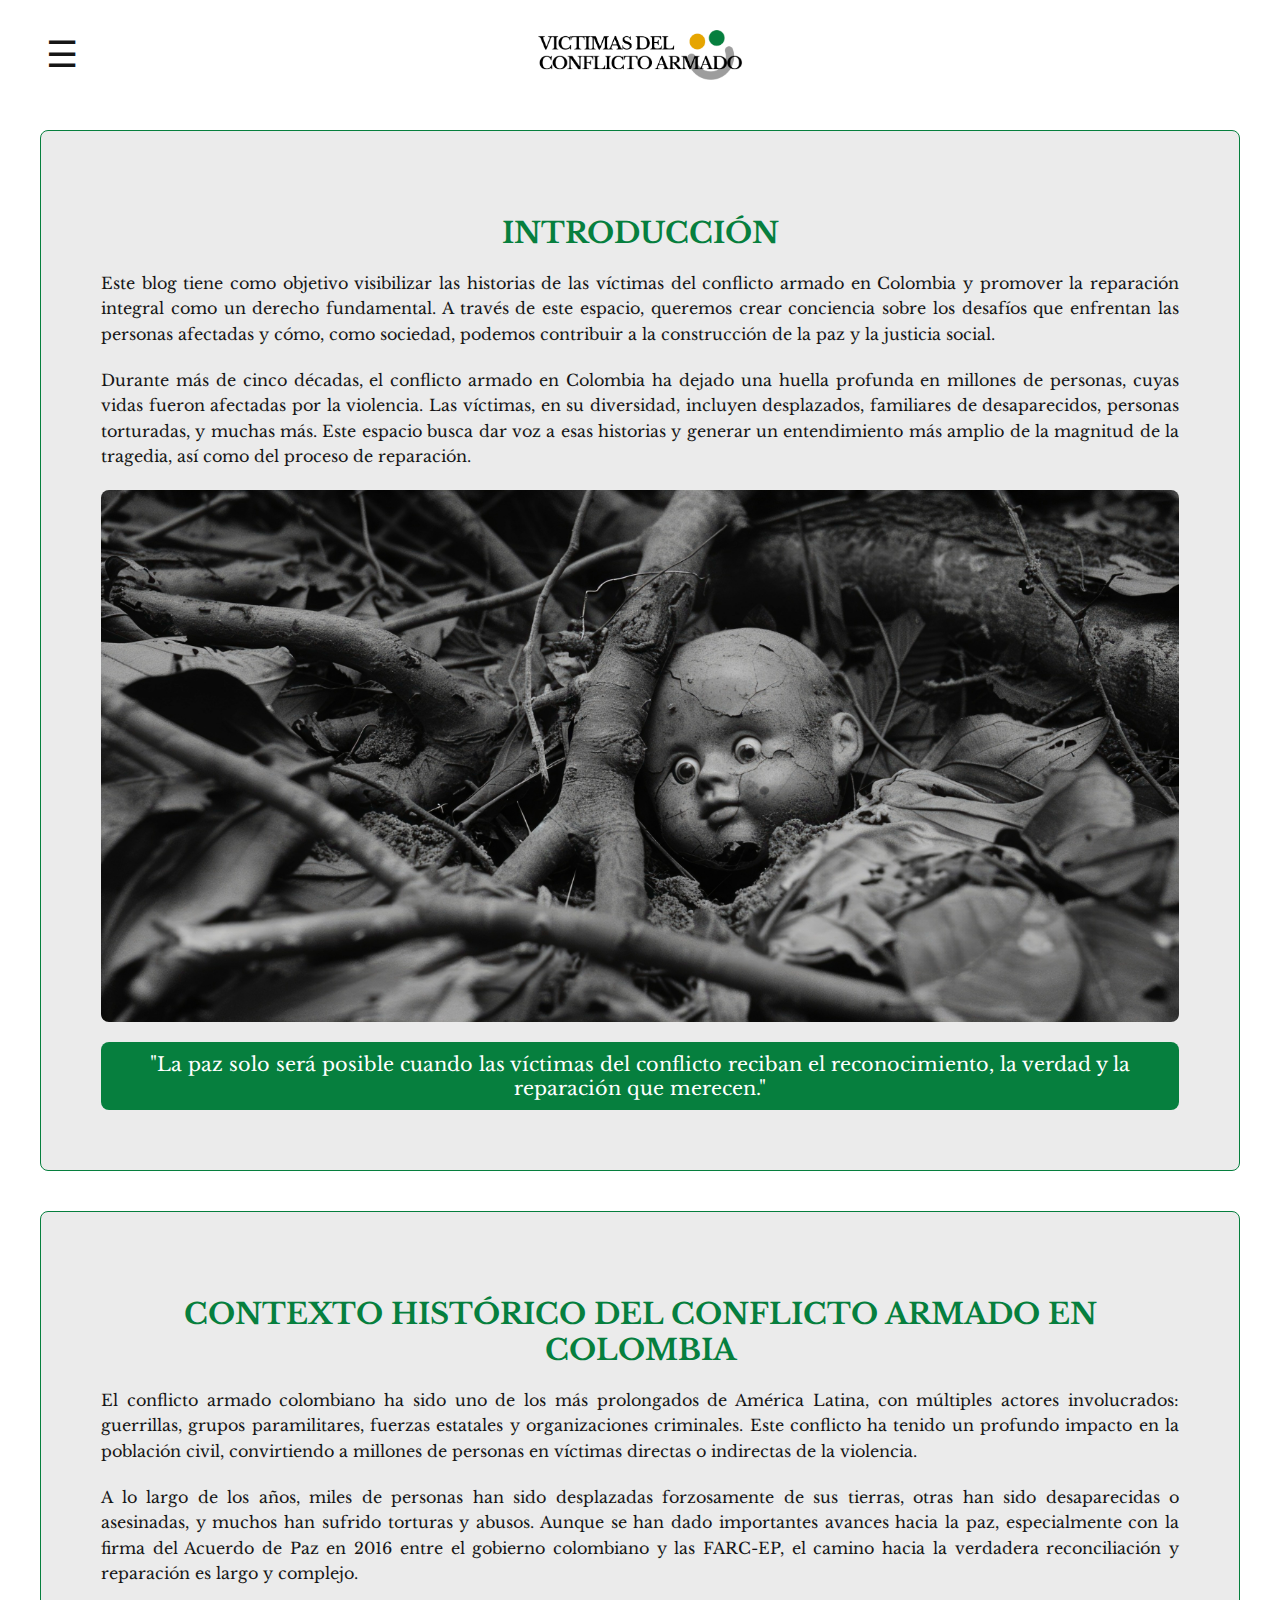
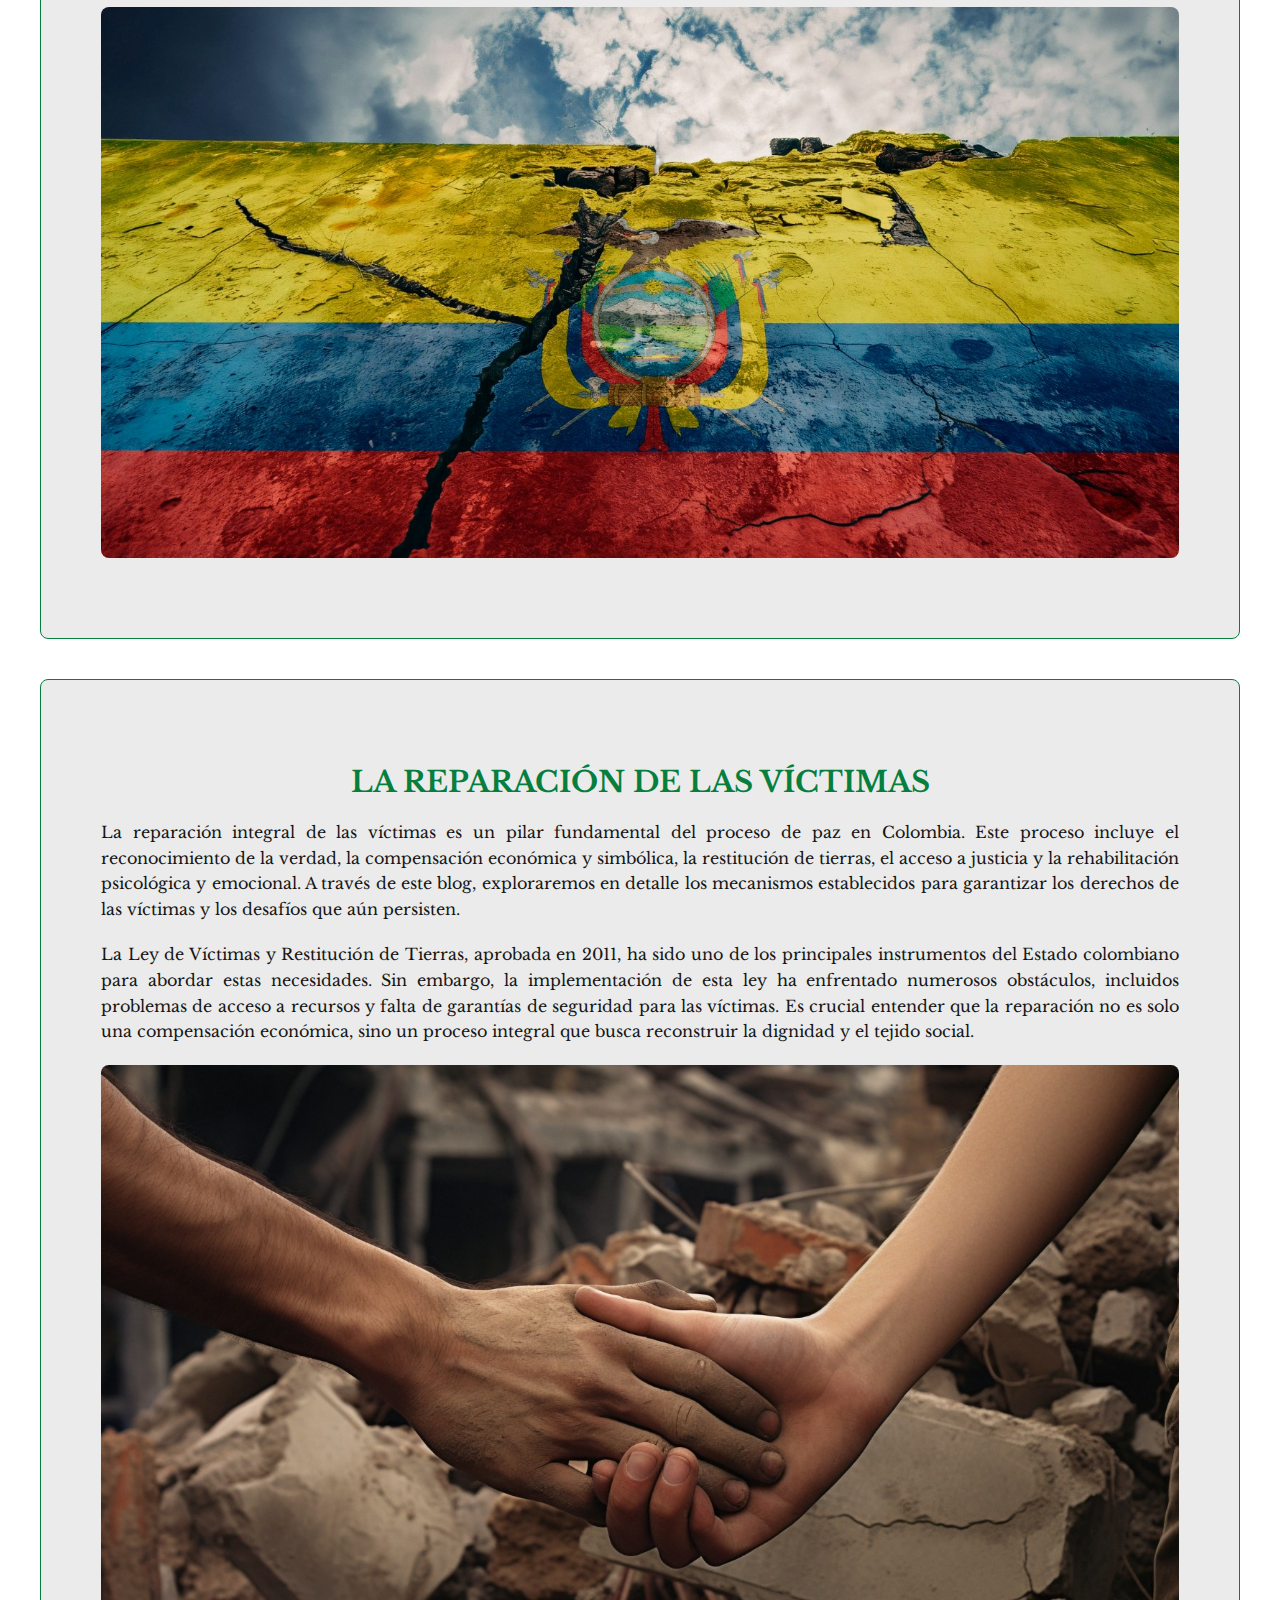
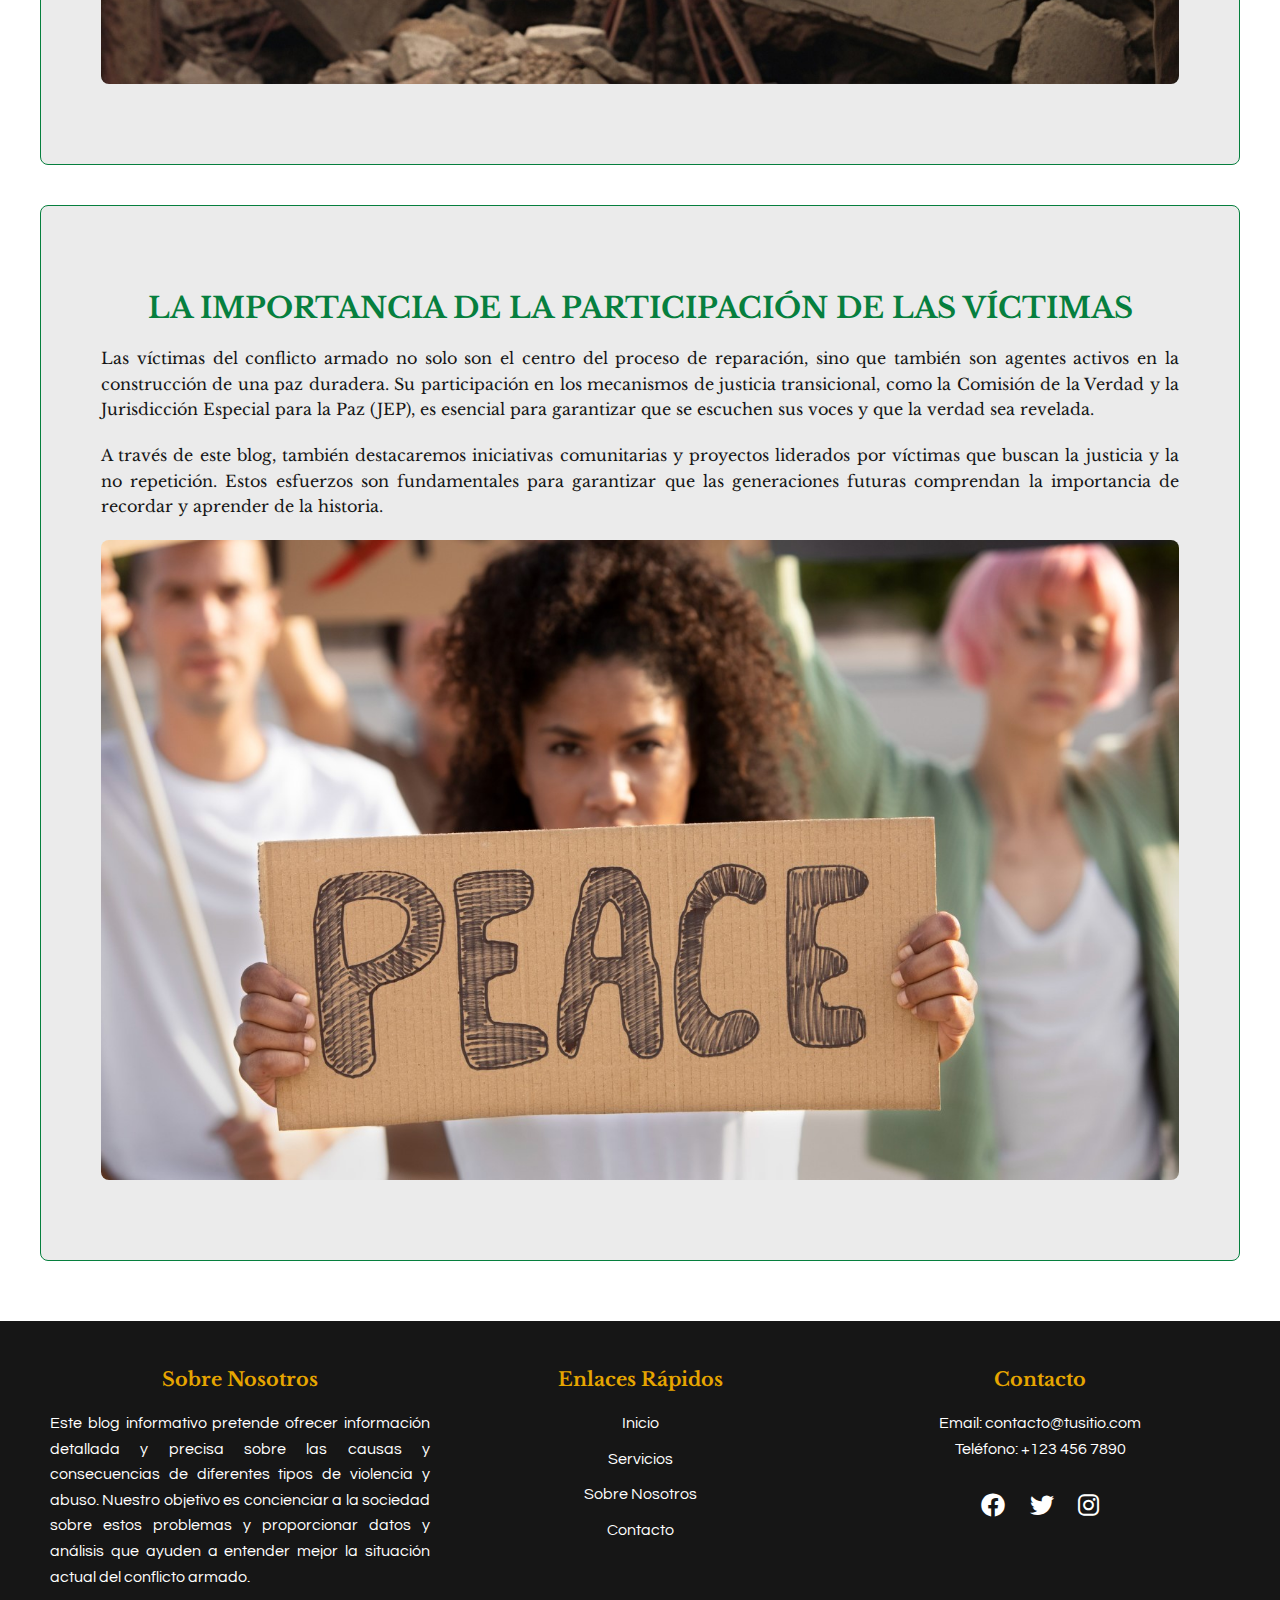
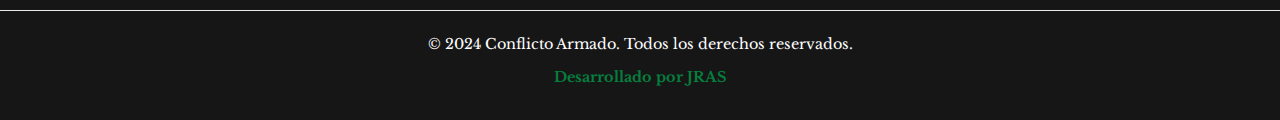
<file: index.html>
<!DOCTYPE html>
<html lang="es">
  <head>
    <meta charset="UTF-8" />
    <meta name="viewport" content="width=device-width, initial-scale=1.0" />
    <meta
      name="description"
      content="Blog sobre víctimas del conflicto armado en Colombia, visibilizando historias y promoviendo la reparación integral."
    />
    <meta
      name="keywords"
      content="conflicto armado, víctimas, Colombia, reparación, justicia social, paz, derechos humanos"
    />
    <link rel="stylesheet" href="assets/css/style.css" />
    <link rel="stylesheet" href="assets/css/header.css" />
    <link rel="stylesheet" href="assets/css/footer.css" />
    <link rel="stylesheet" href="assets/css/fonts.css" />
    <link
      rel="stylesheet"
      href="https://cdnjs.cloudflare.com/ajax/libs/font-awesome/6.0.0-beta3/css/all.min.css"
    />
    <title>Víctimas del conflicto Armado</title>
    <script src="assets/js/jquery.min.js"></script>
  </head>

  <body>
    <!-- Header -->
    <header>
      <div class="menu-hamburguesa">
        <button id="menu-toggle">&#9776;</button>
        <ul id="menu" class="hidden">
          <div class="menu-container">
            <div class="logoHambHeader">
              <img src="./assets/images/logo2.png" alt="" />
            </div>
            <div class="hipervinculosHambHeader subtitle">
              <li><a href="./src/pages/historia.html">Historia</a></li>
              <li><a href="./src/pages/estadisticas.html">Estadisticas</a></li>
              <li><a href="./src/pages/causas.html">Causas</a></li>
              <li><a href="./src/pages/normas.html">Normas</a></li>
              <li><a href="./src/pages/casos.html">Casos y entrevistas</a></li>
            </div>
            <div class="hipervinculosHambRedes title">
              <li><a href="#">FACEBOOK</a></li>
              <li><a href="#">INSTAGRAM</a></li>
              <li><a href="#">TICTOK</a></li>
            </div>
          </div>
        </ul>
      </div>
      <div class="logo">
        <img src="assets/images/logo.png" alt="Logo" />
      </div>
    </header>

  <!-- Contenido principal del blog Conflicto de Víctimas -->
    <main>
      <!-- Sección: Introducción -->
      <section>
        <div>
          <h2 class="libre-baskerville-bold">Introducción</h2>
          <div>
            <p class="libre-baskerville-regular">
              Este blog tiene como objetivo visibilizar las historias de las
              víctimas del conflicto armado en Colombia y promover la reparación
              integral como un derecho fundamental. A través de este espacio,
              queremos crear conciencia sobre los desafíos que enfrentan las
              personas afectadas y cómo, como sociedad, podemos contribuir a la
              construcción de la paz y la justicia social.
            </p>
            <p class="libre-baskerville-regular">
              Durante más de cinco décadas, el conflicto armado en Colombia ha
              dejado una huella profunda en millones de personas, cuyas vidas
              fueron afectadas por la violencia. Las víctimas, en su diversidad,
              incluyen desplazados, familiares de desaparecidos, personas
              torturadas, y muchas más. Este espacio busca dar voz a esas
              historias y generar un entendimiento más amplio de la magnitud de
              la tragedia, así como del proceso de reparación.
            </p>
          </div>
        </div>
        <div>
          <!-- Imagen -->
          <img
            src="assets/images/Imagen1.jpg"
            alt="Imagen que representa a las víctimas del conflicto armado"
          />
        </div>
        <!-- Subdivisión: Cita -->
        <div>
          <span class="libre-baskerville-regular">
            "La paz solo será posible cuando las víctimas del conflicto
            reciban el reconocimiento, la verdad y la reparación que merecen."
          </span>
        </div>
      </section>

      <!-- Sección: Contexto Histórico -->
      <section>
        <div>
          <h2 class="libre-baskerville-bold">Contexto Histórico del Conflicto Armado en Colombia</h2>
          <div>
            <p class="libre-baskerville-regular">
              El conflicto armado colombiano ha sido uno de los más prolongados
              de América Latina, con múltiples actores involucrados: guerrillas,
              grupos paramilitares, fuerzas estatales y organizaciones
              criminales. Este conflicto ha tenido un profundo impacto en la
              población civil, convirtiendo a millones de personas en víctimas
              directas o indirectas de la violencia.
            </p>
            <p class="libre-baskerville-regular">
              A lo largo de los años, miles de personas han sido desplazadas
              forzosamente de sus tierras, otras han sido desaparecidas o
              asesinadas, y muchos han sufrido torturas y abusos. Aunque se han
              dado importantes avances hacia la paz, especialmente con la firma
              del Acuerdo de Paz en 2016 entre el gobierno colombiano y las
              FARC-EP, el camino hacia la verdadera reconciliación y reparación
              es largo y complejo.
            </p>
          </div>
        </div>
        <div>
          <img
            src="assets/images/imagen2.jpg"
            alt="Contexto histórico del conflicto armado en Colombia"
          />
        </div>
      </section>

      <!-- Sección: La Reparación de las Víctimas -->
      <section>
        <div>
          <h2 class="libre-baskerville-bold">La Reparación de las Víctimas</h2>
          <div>
            <p class="libre-baskerville-regular">
              La reparación integral de las víctimas es un pilar fundamental del
              proceso de paz en Colombia. Este proceso incluye el reconocimiento
              de la verdad, la compensación económica y simbólica, la
              restitución de tierras, el acceso a justicia y la rehabilitación
              psicológica y emocional. A través de este blog, exploraremos en
              detalle los mecanismos establecidos para garantizar los derechos
              de las víctimas y los desafíos que aún persisten.
            </p>
            <p class="libre-baskerville-regular">
              La Ley de Víctimas y Restitución de Tierras, aprobada en 2011, ha
              sido uno de los principales instrumentos del Estado colombiano
              para abordar estas necesidades. Sin embargo, la implementación de
              esta ley ha enfrentado numerosos obstáculos, incluidos problemas
              de acceso a recursos y falta de garantías de seguridad para las
              víctimas. Es crucial entender que la reparación no es solo una
              compensación económica, sino un proceso integral que busca
              reconstruir la dignidad y el tejido social.
            </p>
          </div>
        </div>
        <div>
          <img
            src="assets/images/imagen3.jpg"
            alt="Imagen sobre la reparación integral de las víctimas"
          />
        </div>
      </section>

      <!-- Sección: Participación de las Víctimas -->
      <section>
        <div>
          <h2 class="libre-baskerville-bold">La Importancia de la Participación de las Víctimas</h2>
          <div>
            <p class="libre-baskerville-regular">
              Las víctimas del conflicto armado no solo son el centro del
              proceso de reparación, sino que también son agentes activos en la
              construcción de una paz duradera. Su participación en los
              mecanismos de justicia transicional, como la Comisión de la Verdad
              y la Jurisdicción Especial para la Paz (JEP), es esencial para
              garantizar que se escuchen sus voces y que la verdad sea revelada.
            </p>
            <p class="libre-baskerville-regular">
              A través de este blog, también destacaremos iniciativas
              comunitarias y proyectos liderados por víctimas que buscan la
              justicia y la no repetición. Estos esfuerzos son fundamentales
              para garantizar que las generaciones futuras comprendan la
              importancia de recordar y aprender de la historia.
            </p>
          </div>
        </div>
        <div>
          <img
            src="assets/images/imagen4.jpg"
            alt="Participación activa de las víctimas en el proceso de paz"
          />
        </div>
      </section>
    </main>
    <!--footer -->
    <footer>
      <div class="footer-container">
        <div class="footer-section about">
          <h2 class="libre-baskerville-bold">Sobre Nosotros</h2>
          <div class="about-content questrial-regular">
            <p>
              Este blog informativo pretende ofrecer información detallada y
              precisa sobre las causas y consecuencias de diferentes tipos de
              violencia y abuso. Nuestro objetivo es concienciar a la sociedad
              sobre estos problemas y proporcionar datos y análisis que ayuden a
              entender mejor la situación actual del conflicto armado.
            </p>
          </div>
        </div>
        <div class="footer-section links">
          <h2 class="libre-baskerville-bold">Enlaces Rápidos</h2>
          <div class="links-content questrial-regular">
            <ul>
              <li><a href="#">Inicio</a></li>
              <li><a href="#">Servicios</a></li>
              <li><a href="#">Sobre Nosotros</a></li>
              <li><a href="#">Contacto</a></li>
            </ul>
          </div>
        </div>
        <div class="footer-section contact">
          <div class="contact-header">
            <h2 class="libre-baskerville-bold">Contacto</h2>
          </div>
          <div class="contact-content questrial-regular">
            <p>Email: contacto@tusitio.com</p>
            <p>Teléfono: +123 456 7890</p>
          </div>
          <div class="social-media">
            <a href="#"><i class="fab fa-facebook"></i></a>
            <a href="#"><i class="fab fa-twitter"></i></a>
            <a href="#"><i class="fab fa-instagram"></i></a>
          </div>
        </div>
      </div>
      <div class="footer-bottom">
        <p class="libre-baskerville-regular">
          &copy; 2024 Conflicto Armado. Todos los derechos reservados.
        </p>
        <p class="dev libre-baskerville-bold">Desarrollado por JRAS</p>
      </div>
    </footer>

    <!-- Scripts para el menú -->
    <script src="assets/js/menu.js"></script>
  </body>
</html>
</file>
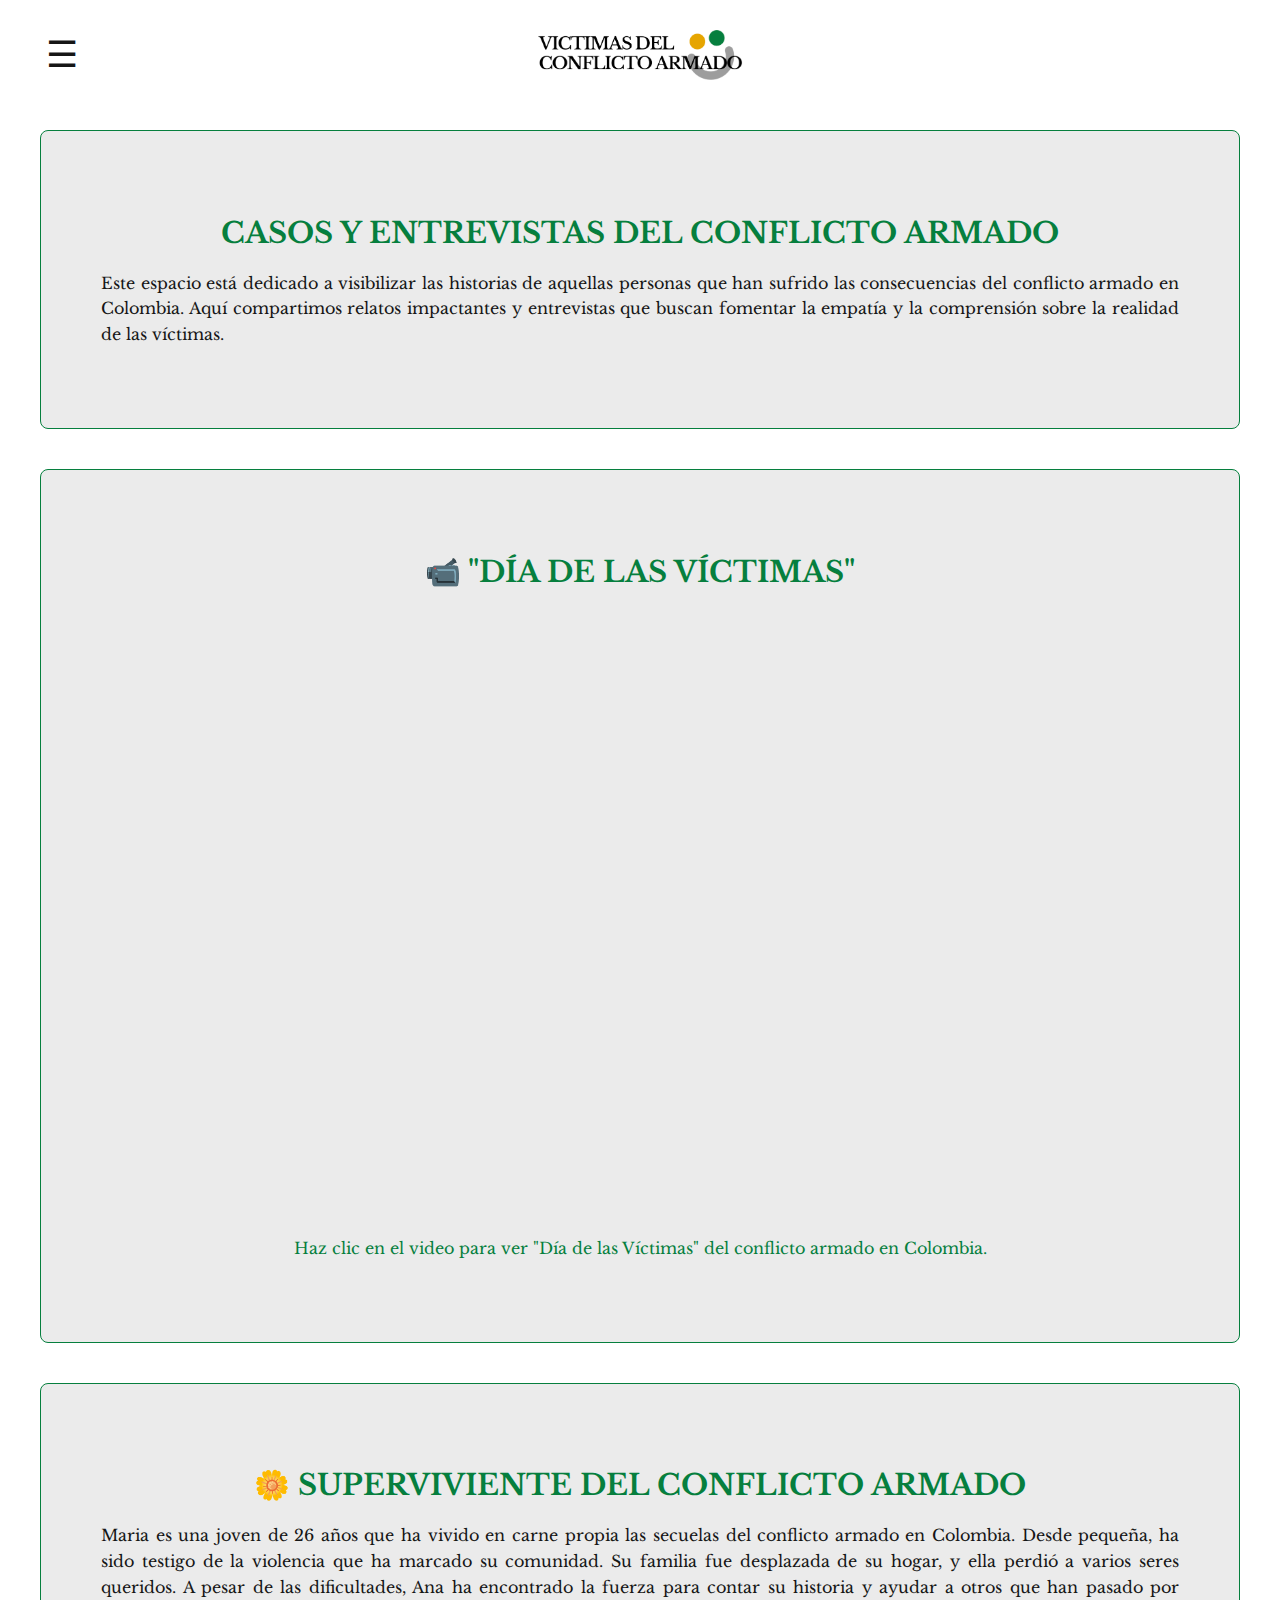
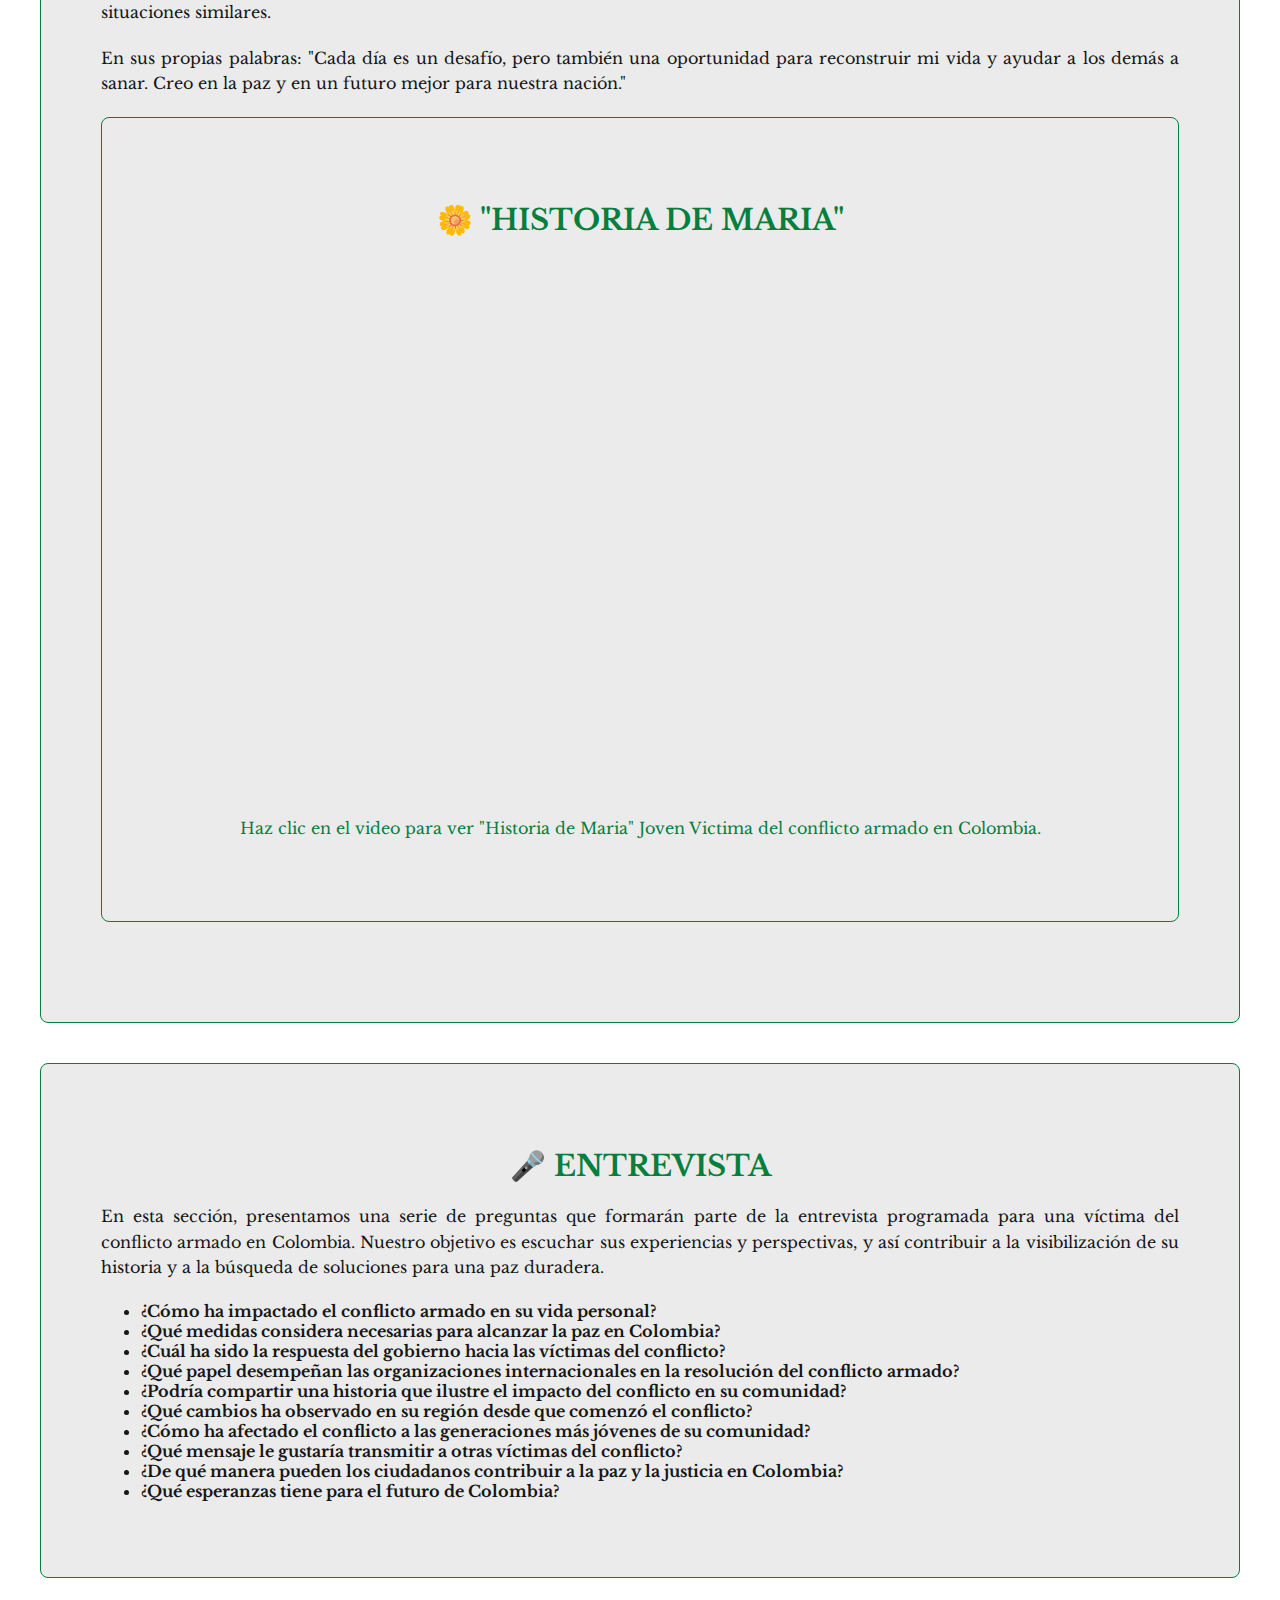
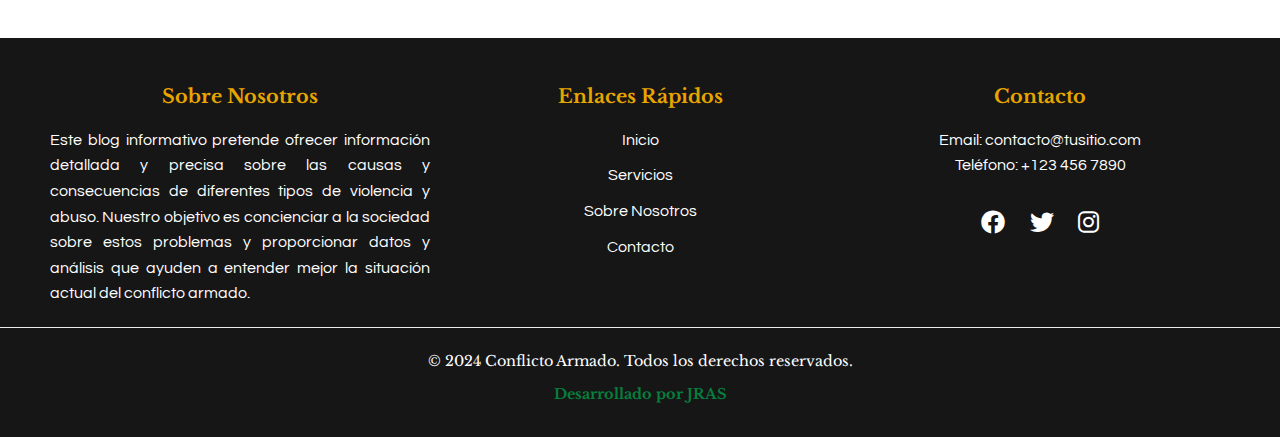
<file: src/pages/casos.html>
<!DOCTYPE html>
<html lang="es">
<head>
    <meta charset="UTF-8" />
    <meta name="viewport" content="width=device-width, initial-scale=1.0" />
    <meta
        name="description"
        content="Blog sobre víctimas del conflicto armado en Colombia, visibilizando historias y promoviendo la reparación integral."
    />
    <meta
        name="keywords"
        content="conflicto armado, víctimas, Colombia, reparación, justicia social, paz, derechos humanos"
    />

    <link rel="stylesheet" href="../../assets/css/style.css" />
    <link rel="stylesheet" href="../../assets/css/header.css" />
    <link rel="stylesheet" href="../../assets/css/footer.css" />
    <link rel="stylesheet" href="../../assets/css/fonts.css" />
    <link
        rel="stylesheet"
        href="https://cdnjs.cloudflare.com/ajax/libs/font-awesome/6.0.0-beta3/css/all.min.css"
    />
    <title>Blog Casos y entrevistas sobre el conflicto Armado</title>
    <script src="../../assets/js/jquery.min.js"></script>
</head>

<body>
    <!-- Header -->
    <header>
        <div class="menu-hamburguesa">
            <button id="menu-toggle">&#9776;</button>
            <ul id="menu" class="hidden">
                <div class="menu-container">
                    <div class="logoHambHeader">
                        <img src="../../assets/images/logo2.png" alt="" />
                    </div>
                    <div class="hipervinculosHambHeader subtitle">
                        <li><a href="../../index.html">Inicio</a></li>
                        <li><a href="../../src/pages/historia.html">Historia</a></li>
                        <li><a href="../../src/pages/estadisticas.html">Estadisticas</a></li>
                        <li><a href="../../src/pages/causas.html">Causas</a></li>
                        <li><a href="../../src/pages/normas.html">Normas</a></li>
                    </div>
                    <div class="hipervinculosHambRedes title">
                        <li><a href="#">FACEBOOK</a></li>
                        <li><a href="#">INSTAGRAM</a></li>
                        <li><a href="#">TICTOK</a></li>
                    </div>
                </div>
            </ul>
        </div>
        <div class="logo">
            <img src="../../assets/images/logo.png" alt="Logo" />
        </div>
    </header>

    <!-- Main -->
    <main>
        <section>
            <h2 class="libre-baskerville-bold">Casos y entrevistas del conflicto armado</h2>
            <p class="libre-baskerville-regular">
                Este espacio está dedicado a visibilizar las historias de aquellas personas que han
                sufrido las consecuencias del conflicto armado en Colombia. Aquí compartimos relatos
                impactantes y entrevistas que buscan fomentar la empatía y la comprensión sobre la
                realidad de las víctimas.
            </p>
        </section>

        <!-- Contenedor del video de YouTube -->
        <section class="video-container">
            <h2 class="libre-baskerville-bold">📹 "Día de las Víctimas"</h2>
            <iframe 
                width="100%" 
                height="500" 
                src="https://www.youtube.com/embed/ocqa85yWjr8" 
                title="Testimonio de Ana sobre el conflicto armado" 
                frameborder="0" 
                allow="accelerometer; autoplay; clipboard-write; encrypted-media; gyroscope; picture-in-picture" 
                allowfullscreen>
            </iframe>
            <p class="libre-baskerville-regular textvideo">Haz clic en el video para ver "Día de las Víctimas" del conflicto armado en Colombia.</p>
        </section>

        <!-- Entrevistas -->

        <!-- Caso específico -->
        <section class="case-study">
          <h2 class="libre-baskerville-bold">🌼 Superviviente del conflicto armado</h2>
          <p class="libre-baskerville-regular">
              Maria es una joven de 26 años que ha vivido en carne propia las secuelas del conflicto armado
              en Colombia. Desde pequeña, ha sido testigo de la violencia que ha marcado su comunidad.
              Su familia fue desplazada de su hogar, y ella perdió a varios seres queridos. A pesar de las
              dificultades, Ana ha encontrado la fuerza para contar su historia y ayudar a otros que
              han pasado por situaciones similares.
          </p>
          <p class="libre-baskerville-regular">
              En sus propias palabras: "Cada día es un desafío, pero también una oportunidad para
              reconstruir mi vida y ayudar a los demás a sanar. Creo en la paz y en un futuro
              mejor para nuestra nación."
          </p>
          <section class="video-container">
            <h2 class="libre-baskerville-bold">🌼 "Historia de Maria"</h2>
            <iframe 
                width="100%" 
                height="500" 
                src="https://www.youtube.com/embed/Oo9ebD3hmfM" 
                title="Historia de Maria" 
                frameborder="0" 
                allow="accelerometer; autoplay; clipboard-write; encrypted-media; gyroscope; picture-in-picture" 
                allowfullscreen>
            </iframe>
            <p class="libre-baskerville-regular textvideo">Haz clic en el video para ver "Historia de Maria" Joven Victima del conflicto armado en Colombia.</p>
        </section>
      </section>

      <section>
        <h2 class="libre-baskerville-bold">🎤 Entrevista</h2>
        <p class="libre-baskerville-regular">En esta sección, presentamos una serie de preguntas que formarán parte de la entrevista programada para una víctima del conflicto armado en Colombia. Nuestro objetivo es escuchar sus experiencias y perspectivas, y así contribuir a la visibilización de su historia y a la búsqueda de soluciones para una paz duradera.</p>
        <ul class="libre-baskerville-bold">
            <li>¿Cómo ha impactado el conflicto armado en su vida personal?</li>
            <li>¿Qué medidas considera necesarias para alcanzar la paz en Colombia?</li>
            <li>¿Cuál ha sido la respuesta del gobierno hacia las víctimas del conflicto?</li>
            <li>¿Qué papel desempeñan las organizaciones internacionales en la resolución del conflicto armado?</li>
            <li>¿Podría compartir una historia que ilustre el impacto del conflicto en su comunidad?</li>
            <li>¿Qué cambios ha observado en su región desde que comenzó el conflicto?</li>
            <li>¿Cómo ha afectado el conflicto a las generaciones más jóvenes de su comunidad?</li>
            <li>¿Qué mensaje le gustaría transmitir a otras víctimas del conflicto?</li>
            <li>¿De qué manera pueden los ciudadanos contribuir a la paz y la justicia en Colombia?</li>
            <li>¿Qué esperanzas tiene para el futuro de Colombia?</li>
        </ul>
    </section>
    
    </main>

    <!-- Footer -->
    <footer>
        <div class="footer-container">
            <div class="footer-section about">
                <h2 class="libre-baskerville-bold">Sobre Nosotros</h2>
                <div class="about-content questrial-regular">
                    <p>
                        Este blog informativo pretende ofrecer información detallada y
                        precisa sobre las causas y consecuencias de diferentes tipos de
                        violencia y abuso. Nuestro objetivo es concienciar a la sociedad
                        sobre estos problemas y proporcionar datos y análisis que ayuden a
                        entender mejor la situación actual del conflicto armado.
                    </p>
                </div>
            </div>
            <div class="footer-section links">
                <h2 class="libre-baskerville-bold">Enlaces Rápidos</h2>
                <div class="links-content questrial-regular">
                    <ul>
                        <li><a href="#">Inicio</a></li>
                        <li><a href="#">Servicios</a></li>
                        <li><a href="#">Sobre Nosotros</a></li>
                        <li><a href="#">Contacto</a></li>
                    </ul>
                </div>
            </div>
            <div class="footer-section contact">
                <div class="contact-header">
                    <h2 class="libre-baskerville-bold">Contacto</h2>
                </div>
                <div class="contact-content questrial-regular">
                    <p>Email: contacto@tusitio.com</p>
                    <p>Teléfono: +123 456 7890</p>
                </div>
                <div class="social-media">
                    <a href="#"><i class="fab fa-facebook"></i></a>
                    <a href="#"><i class="fab fa-twitter"></i></a>
                    <a href="#"><i class="fab fa-instagram"></i></a>
                </div>
            </div>
        </div>
        <div class="footer-bottom">
            <p class="libre-baskerville-regular">
                &copy; 2024 Conflicto Armado. Todos los derechos reservados.
            </p>
            <p class="dev libre-baskerville-bold">Desarrollado por JRAS</p>
        </div>
    </footer>

    <!-- Scripts para el menú -->
    <script src="../../assets/js/menu.js"></script>
</body>
</html>
</file>
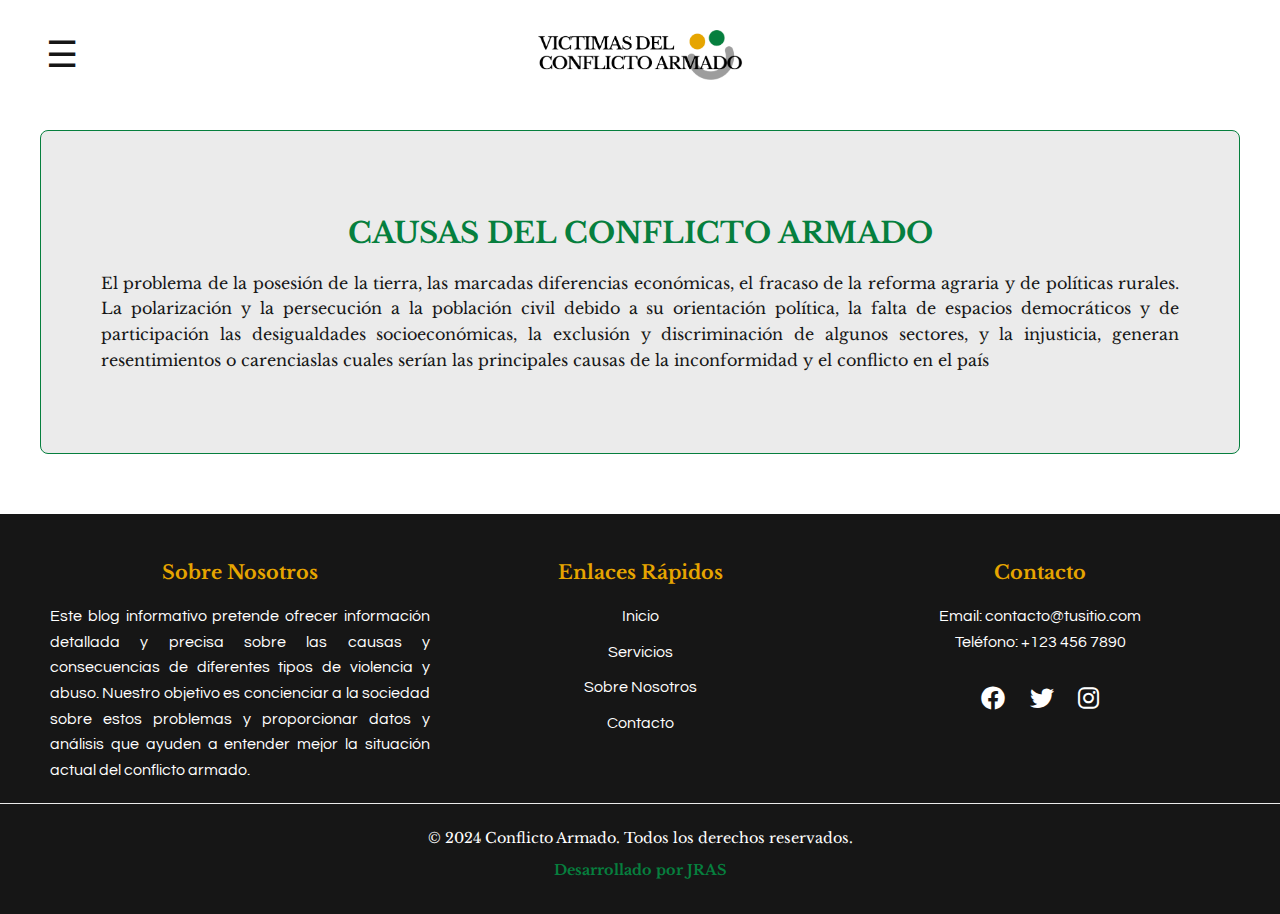
<file: src/pages/causas.html>
<!DOCTYPE html>
<html lang="es">

<head>
  <meta charset="UTF-8" />
  <meta name="viewport" content="width=device-width, initial-scale=1.0" />
  <meta name="description"
    content="Blog sobre víctimas del conflicto armado en Colombia, visibilizando historias y promoviendo la reparación integral." />
  <meta name="keywords"
    content="conflicto armado, víctimas, Colombia, reparación, justicia social, paz, derechos humanos" />

  <link rel="stylesheet" href="../../assets/css/style.css" />
  <link rel="stylesheet" href="../../assets/css/header.css" />
  <link rel="stylesheet" href="../../assets/css/footer.css" />
  <link rel="stylesheet" href="../../assets/css/fonts.css" />
  <link rel="stylesheet" href="https://cdnjs.cloudflare.com/ajax/libs/font-awesome/6.0.0-beta3/css/all.min.css" />
  <title>Blog Causas del conflicto Armado</title>
  <script src="../../assets/js/jquery.min.js"></script>
</head>

<body>
  <!-- Header -->
  <header>
    <div class="menu-hamburguesa">
      <button id="menu-toggle">&#9776;</button>
      <ul id="menu" class="hidden">
        <div class="menu-container">
          <div class="logoHambHeader">
            <img src="../../assets/images/logo2.png" alt="" />
          </div>
          <div class="hipervinculosHambHeader subtitle">
            <li><a href="../../index.html">Inicio</a></li>
            <li><a href="../../src/pages/historia.html">Historia</a></li>
            <li><a href="../../src/pages/estadisticas.html">Estadisticas</a></li>
            <li><a href="../../src/pages/casos.html">Casos y Entrevistas</a></li>
            <li><a href="../../src/pages/normas.html">Normas</a></li>
          </div>
          <div class="hipervinculosHambRedes title">
            <li><a href="#">FACEBOOK</a></li>
            <li><a href="#">INSTAGRAM</a></li>
            <li><a href="#">TICTOK</a></li>
          </div>
        </div>
      </ul>
    </div>
    <div class="logo">
      <img src="../../assets/images/logo.png" alt="Logo" />
    </div>
  </header>

  <!-- main -->
  <main>
    <section>
      <h2 class="libre-baskerville-bold">Causas del conflicto Armado</h2>
      <p class="libre-baskerville-regular">
        El problema de la posesión de la tierra, las marcadas diferencias económicas, el fracaso de la reforma agraria y
        de políticas rurales. La polarización y la persecución a la población civil debido a su orientación política, la
        falta de espacios democráticos y de participación
        las desigualdades socioeconómicas, la exclusión y discriminación de algunos sectores, y la injusticia, generan
        resentimientos o carenciaslas cuales serían las principales causas de la inconformidad y el conflicto en el país
      </p>
    </section>
  </main>

  <!--footer -->
  <footer>
    <div class="footer-container">
      <div class="footer-section about">
        <h2 class="libre-baskerville-bold">Sobre Nosotros</h2>
        <div class="about-content questrial-regular">
          <p>
            Este blog informativo pretende ofrecer información detallada y
            precisa sobre las causas y consecuencias de diferentes tipos de
            violencia y abuso. Nuestro objetivo es concienciar a la sociedad
            sobre estos problemas y proporcionar datos y análisis que ayuden a
            entender mejor la situación actual del conflicto armado.
          </p>
        </div>
      </div>
      <div class="footer-section links">
        <h2 class="libre-baskerville-bold">Enlaces Rápidos</h2>
        <div class="links-content questrial-regular">
          <ul>
            <li><a href="#">Inicio</a></li>
            <li><a href="#">Servicios</a></li>
            <li><a href="#">Sobre Nosotros</a></li>
            <li><a href="#">Contacto</a></li>
          </ul>
        </div>
      </div>
      <div class="footer-section contact">
        <div class="contact-header">
          <h2 class="libre-baskerville-bold">Contacto</h2>
        </div>
        <div class="contact-content questrial-regular">
          <p>Email: contacto@tusitio.com</p>
          <p>Teléfono: +123 456 7890</p>
        </div>
        <div class="social-media">
          <a href="#"><i class="fab fa-facebook"></i></a>
          <a href="#"><i class="fab fa-twitter"></i></a>
          <a href="#"><i class="fab fa-instagram"></i></a>
        </div>
      </div>
    </div>
    <div class="footer-bottom">
      <p class="libre-baskerville-regular">
        &copy; 2024 Conflicto Armado. Todos los derechos reservados.
      </p>
      <p class="dev libre-baskerville-bold">Desarrollado por JRAS</p>
    </div>
  </footer>

  <!-- Scripts para el menú -->
  <script src="../../assets/js/menu.js"></script>
</body>

</html>
</file>
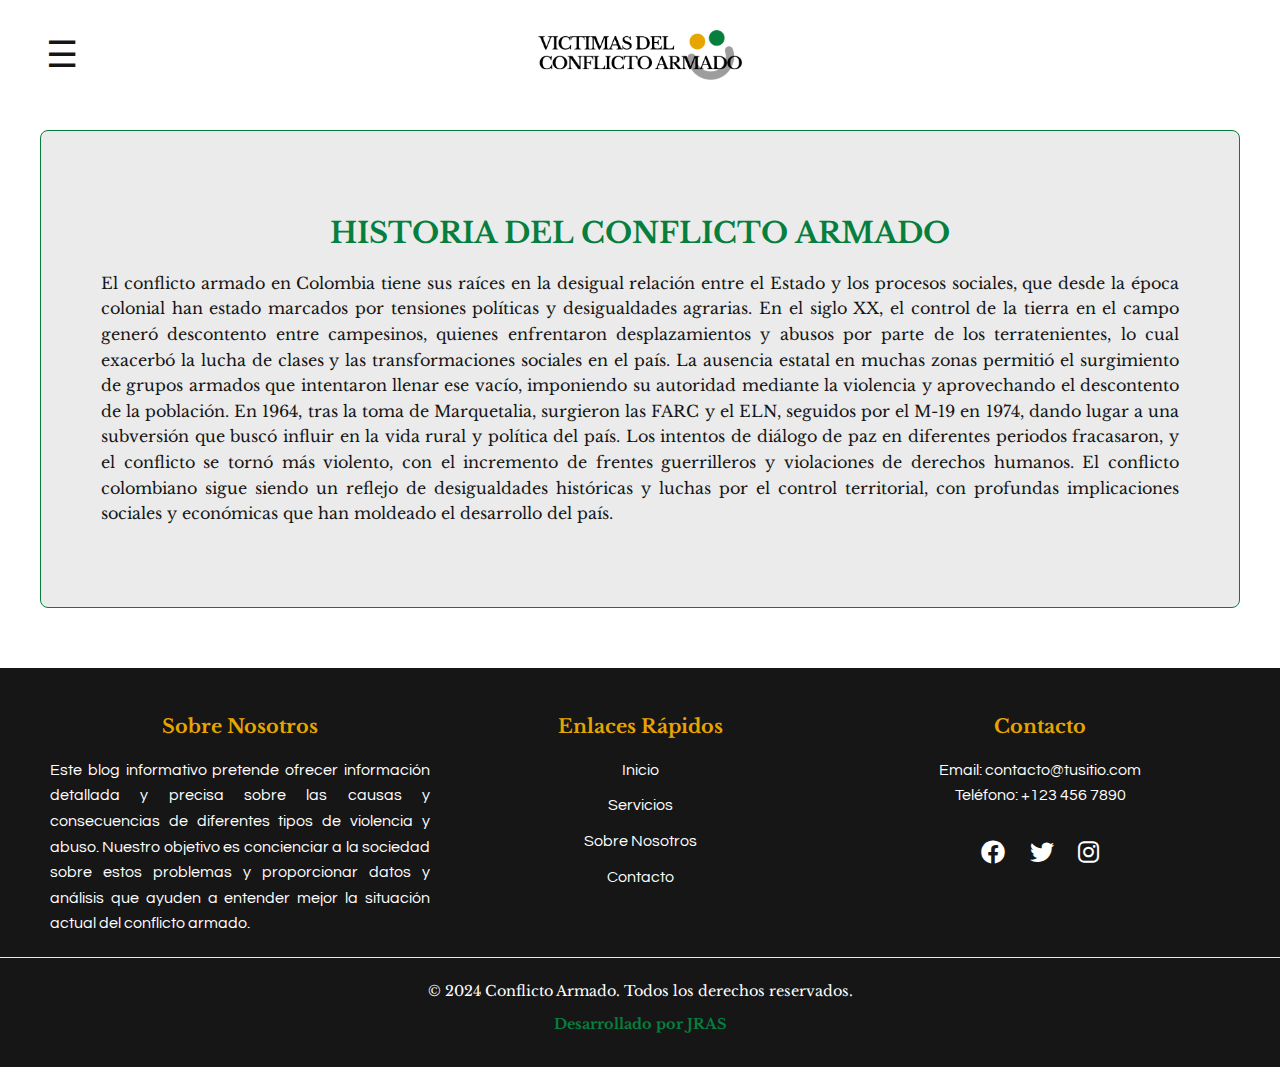
<file: src/pages/historia.html>
<!DOCTYPE html>
<html lang="es">
  <head>
    <meta charset="UTF-8" />
    <meta name="viewport" content="width=device-width, initial-scale=1.0" />
    <meta
      name="description"
      content="Blog sobre víctimas del conflicto armado en Colombia, visibilizando historias y promoviendo la reparación integral."
    />
    <meta
      name="keywords"
      content="conflicto armado, víctimas, Colombia, reparación, justicia social, paz, derechos humanos"
    />

    <link rel="stylesheet" href="../../assets/css/style.css" />
    <link rel="stylesheet" href="../../assets/css/header.css" />
    <link rel="stylesheet" href="../../assets/css/footer.css" />
    <link rel="stylesheet" href="../../assets/css/fonts.css" />
    <link
      rel="stylesheet"
      href="https://cdnjs.cloudflare.com/ajax/libs/font-awesome/6.0.0-beta3/css/all.min.css"
    />
    <title>Blog Historia del conflicto Armado</title>
    <script src="../../assets/js/jquery.min.js"></script>
  </head>

  <body>
    <!-- Header -->
    <header>
      <div class="menu-hamburguesa">
        <button id="menu-toggle">&#9776;</button>
        <ul id="menu" class="hidden">
          <div class="menu-container">
            <div class="logoHambHeader">
              <img src="../../assets/images/logo2.png" alt="" />
            </div>
            <div class="hipervinculosHambHeader subtitle">
              <li><a href="../../index.html">Inicio</a></li>
              <li>
                <a href="../../src/pages/estadisticas.html">Estadisticas</a>
              </li>
              <li>
                <a href="../../src/pages/casos.html">Casos y entrevistas</a>
              </li>
              <li><a href="../../src/pages/causas.html">Causas</a></li>
              <li><a href="../../src/pages/normas.html">Normas</a></li>
            </div>
            <div class="hipervinculosHambRedes title">
              <li><a href="#">FACEBOOK</a></li>
              <li><a href="#">INSTAGRAM</a></li>
              <li><a href="#">TICTOK</a></li>
            </div>
          </div>
        </ul>
      </div>
      <div class="logo">
        <img src="../../assets/images/logo.png" alt="Logo" />
      </div>
    </header>

    <!-- main -->
    <main>
      <section>
        <h2 class="libre-baskerville-bold">Historia del conflicto Armado</h2>
        <p class="libre-baskerville-regular">
          El conflicto armado en Colombia tiene sus raíces en la desigual
          relación entre el Estado y los procesos sociales, que desde la época
          colonial han estado marcados por tensiones políticas y desigualdades
          agrarias. En el siglo XX, el control de la tierra en el campo generó
          descontento entre campesinos, quienes enfrentaron desplazamientos y
          abusos por parte de los terratenientes, lo cual exacerbó la lucha de
          clases y las transformaciones sociales en el país. La ausencia estatal
          en muchas zonas permitió el surgimiento de grupos armados que
          intentaron llenar ese vacío, imponiendo su autoridad mediante la
          violencia y aprovechando el descontento de la población. En 1964, tras
          la toma de Marquetalia, surgieron las FARC y el ELN, seguidos por el
          M-19 en 1974, dando lugar a una subversión que buscó influir en la
          vida rural y política del país. Los intentos de diálogo de paz en
          diferentes periodos fracasaron, y el conflicto se tornó más violento,
          con el incremento de frentes guerrilleros y violaciones de derechos
          humanos. El conflicto colombiano sigue siendo un reflejo de
          desigualdades históricas y luchas por el control territorial, con
          profundas implicaciones sociales y económicas que han moldeado el
          desarrollo del país.
        </p>
      </section>
    </main>

    <!--footer -->
    <footer>
      <div class="footer-container">
        <div class="footer-section about">
          <h2 class="libre-baskerville-bold">Sobre Nosotros</h2>
          <div class="about-content questrial-regular">
            <p>
              Este blog informativo pretende ofrecer información detallada y
              precisa sobre las causas y consecuencias de diferentes tipos de
              violencia y abuso. Nuestro objetivo es concienciar a la sociedad
              sobre estos problemas y proporcionar datos y análisis que ayuden a
              entender mejor la situación actual del conflicto armado.
            </p>
          </div>
        </div>
        <div class="footer-section links">
          <h2 class="libre-baskerville-bold">Enlaces Rápidos</h2>
          <div class="links-content questrial-regular">
            <ul>
              <li><a href="#">Inicio</a></li>
              <li><a href="#">Servicios</a></li>
              <li><a href="#">Sobre Nosotros</a></li>
              <li><a href="#">Contacto</a></li>
            </ul>
          </div>
        </div>
        <div class="footer-section contact">
          <div class="contact-header">
            <h2 class="libre-baskerville-bold">Contacto</h2>
          </div>
          <div class="contact-content questrial-regular">
            <p>Email: contacto@tusitio.com</p>
            <p>Teléfono: +123 456 7890</p>
          </div>
          <div class="social-media">
            <a href="#"><i class="fab fa-facebook"></i></a>
            <a href="#"><i class="fab fa-twitter"></i></a>
            <a href="#"><i class="fab fa-instagram"></i></a>
          </div>
        </div>
      </div>
      <div class="footer-bottom">
        <p class="libre-baskerville-regular">
          &copy; 2024 Conflicto Armado. Todos los derechos reservados.
        </p>
        <p class="dev libre-baskerville-bold">Desarrollado por JRAS</p>
      </div>
    </footer>

    <!-- Scripts para el menú -->
    <script src="../../assets/js/menu.js"></script>
  </body>
</html>
</file>
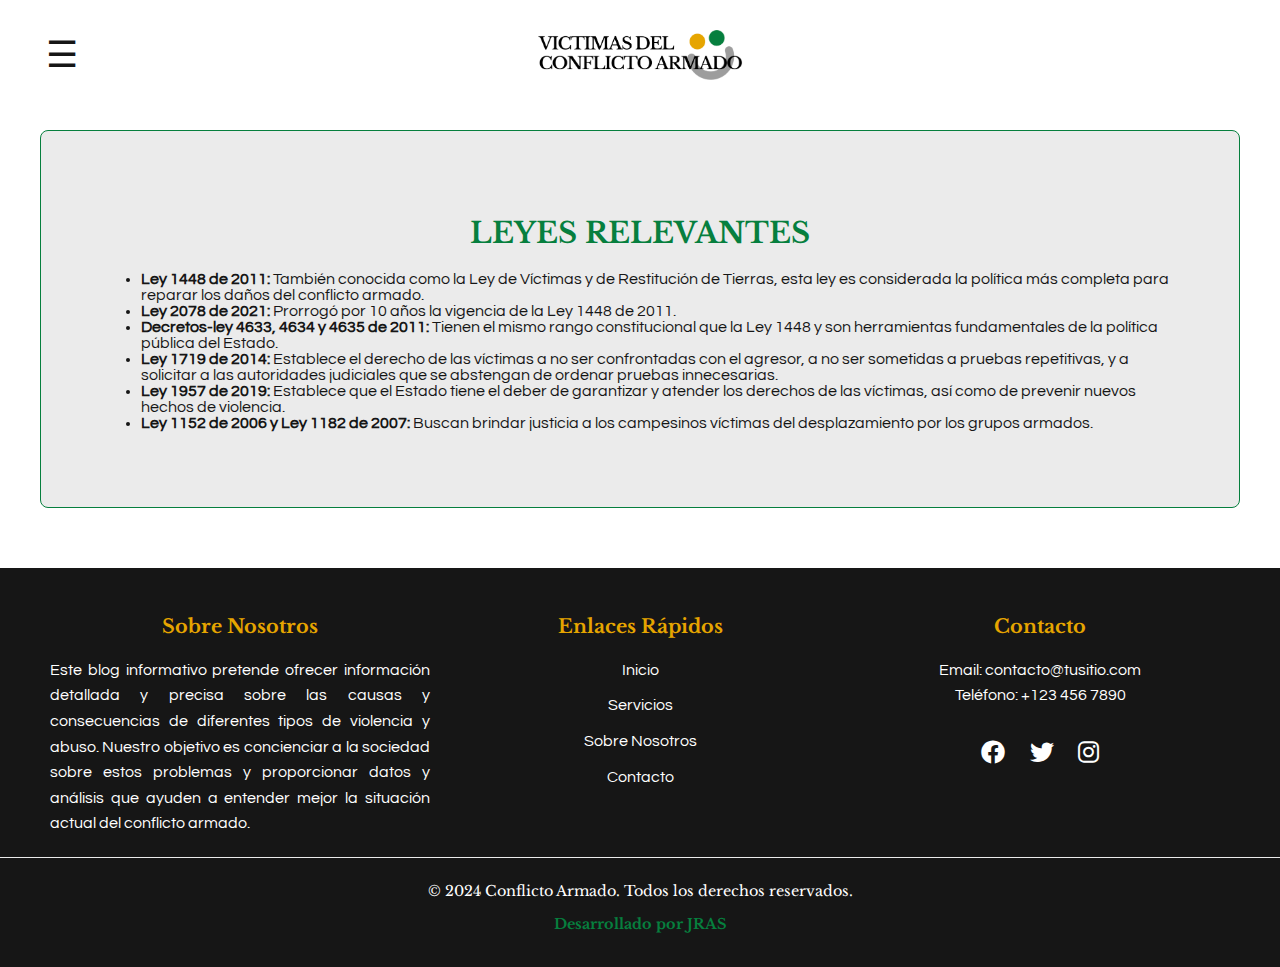
<file: src/pages/normas.html>
<!DOCTYPE html>
<html lang="es">
  <head>
    <meta charset="UTF-8" />
    <meta name="viewport" content="width=device-width, initial-scale=1.0" />
    <meta
      name="description"
      content="Blog sobre víctimas del conflicto armado en Colombia, visibilizando historias y promoviendo la reparación integral."
    />
    <meta
      name="keywords"
      content="conflicto armado, víctimas, Colombia, reparación, justicia social, paz, derechos humanos"
    />

    <link rel="stylesheet" href="../../assets/css/style.css" />
    <link rel="stylesheet" href="../../assets/css/header.css" />
    <link rel="stylesheet" href="../../assets/css/footer.css" />
    <link rel="stylesheet" href="../../assets/css/fonts.css" />
    <link
      rel="stylesheet"
      href="https://cdnjs.cloudflare.com/ajax/libs/font-awesome/6.0.0-beta3/css/all.min.css"
    />
    <title>Blog Leyes y normativas del conflicto Armado</title>
    <script src="../../assets/js/jquery.min.js"></script>
  </head>

  <body>
    <!-- Header -->
    <header>
      <div class="menu-hamburguesa">
        <button id="menu-toggle">&#9776;</button>
        <ul id="menu" class="hidden">
          <div class="menu-container">
            <div class="logoHambHeader">
              <img src="../../assets/images/logo2.png" alt="" />
            </div>
            <div class="hipervinculosHambHeader subtitle">
              <li><a href="../../index.html">Inicio</a></li>
              <li>
                <a href="../../src/pages/estadisticas.html">Estadisticas</a>
              </li>
              <li>
                <a href="../../src/pages/casos.html">Casos y entrevistas</a>
              </li>
              <li><a href="../../src/pages/causas.html">Causas</a></li>
              <li><a href="../../src/pages/historia.html">Historia</a></li>
            </div>
            <div class="hipervinculosHambRedes title">
              <li><a href="#">FACEBOOK</a></li>
              <li><a href="#">INSTAGRAM</a></li>
              <li><a href="#">TICTOK</a></li>
            </div>
          </div>
        </ul>
      </div>
      <div class="logo">
        <img src="../../assets/images/logo.png" alt="Logo" />
      </div>
    </header>

    <!-- main -->
    <main>
      <section>
        <div class="legal-info">
          <h2 class="libre-baskerville-bold">Leyes Relevantes</h2>
          <div class="legal-content questrial-regular">
            <ul>
              <li><strong>Ley 1448 de 2011:</strong> También conocida como la Ley de Víctimas y de Restitución de Tierras, esta ley es considerada la política más completa para reparar los daños del conflicto armado.</li>
              <li><strong>Ley 2078 de 2021:</strong> Prorrogó por 10 años la vigencia de la Ley 1448 de 2011.</li>
              <li><strong>Decretos-ley 4633, 4634 y 4635 de 2011:</strong> Tienen el mismo rango constitucional que la Ley 1448 y son herramientas fundamentales de la política pública del Estado.</li>
              <li><strong>Ley 1719 de 2014:</strong> Establece el derecho de las víctimas a no ser confrontadas con el agresor, a no ser sometidas a pruebas repetitivas, y a solicitar a las autoridades judiciales que se abstengan de ordenar pruebas innecesarias.</li>
              <li><strong>Ley 1957 de 2019:</strong> Establece que el Estado tiene el deber de garantizar y atender los derechos de las víctimas, así como de prevenir nuevos hechos de violencia.</li>
              <li><strong>Ley 1152 de 2006 y Ley 1182 de 2007:</strong> Buscan brindar justicia a los campesinos víctimas del desplazamiento por los grupos armados.</li>
            </ul>
          </div>
        </div>
      </section>
    </main>

    <!--footer -->
    <footer>
      <div class="footer-container">
        <div class="footer-section about">
          <h2 class="libre-baskerville-bold">Sobre Nosotros</h2>
          <div class="about-content questrial-regular">
            <p>
              Este blog informativo pretende ofrecer información detallada y
              precisa sobre las causas y consecuencias de diferentes tipos de
              violencia y abuso. Nuestro objetivo es concienciar a la sociedad
              sobre estos problemas y proporcionar datos y análisis que ayuden a
              entender mejor la situación actual del conflicto armado.
            </p>
          </div>
        </div>
        <div class="footer-section links">
          <h2 class="libre-baskerville-bold">Enlaces Rápidos</h2>
          <div class="links-content questrial-regular">
            <ul>
              <li><a href="#">Inicio</a></li>
              <li><a href="#">Servicios</a></li>
              <li><a href="#">Sobre Nosotros</a></li>
              <li><a href="#">Contacto</a></li>
            </ul>
          </div>
        </div>
        <div class="footer-section contact">
          <div class="contact-header">
            <h2 class="libre-baskerville-bold">Contacto</h2>
          </div>
          <div class="contact-content questrial-regular">
            <p>Email: contacto@tusitio.com</p>
            <p>Teléfono: +123 456 7890</p>
          </div>
          <div class="social-media">
            <a href="#"><i class="fab fa-facebook"></i></a>
            <a href="#"><i class="fab fa-twitter"></i></a>
            <a href="#"><i class="fab fa-instagram"></i></a>
          </div>
        </div>
      </div>
      <div class="footer-bottom">
        <p class="libre-baskerville-regular">
          &copy; 2024 Conflicto Armado. Todos los derechos reservados.
        </p>
        <p class="dev libre-baskerville-bold">Desarrollado por JRAS</p>
      </div>
    </footer>

    <!-- Scripts para el menú -->
    <script src="../../assets/js/menu.js"></script>
  </body>
</html>
</file>
<file: assets/css/style.css>
:root {
  --negro-profundo: #161616;
  --verde-oscuro: #067f3e;
  --amarillo: #e6a500;
  --gris-claro: #ebebeb;
  --blanco: #ffffff;
}

body {
  display: flex;
  flex-direction: column;
  min-height: 100vh;
  margin: 0;
}

main {
  flex: 1;
  background-color: var(--blanco);
  color: var(--negro-profundo);
  padding: 20px;
  max-width: 1200px;
  margin: 0 auto;
}

h2 {
  text-align: center;
}

h3 {
  font-size: 1rem;
}

section {
  margin-bottom: 40px;
  padding: 60px;
  background-color: var(--gris-claro);
  border-radius: 8px;
  border: 1px solid var(--verde-oscuro);
}

section h2 {
  color: var(--verde-oscuro);
  font-size: 1.8rem;
  margin-bottom: 20px;
  text-transform: uppercase;
}

section p {
  line-height: 1.6;
  margin-bottom: 20px;
  text-align: justify;
  font-size: 1rem;
}

section img {
  max-width: 100%;
  height: auto;
  display: block;
  margin: 20px auto;
  border-radius: 8px;
}

span {
  display: block;
  background-color: var(--verde-oscuro);
  color: var(--blanco);
  padding: 10px;
  font-size: 1.2rem;
  text-align: center;
  margin-top: 20px;
  border-radius: 8px;
}

.cachart-container {
  height: 300px;
}

canvas {
  max-width: 100%;
  height: 250px; /* Altura ajustada para los gráficos */
}

.video-container iframe {
    /* Asegurar que el iframe sea responsive */
    width: 100%; /* 100% del ancho del contenedor */
    height: auto; /* Altura automática para mantener la proporción */
    aspect-ratio: 16 / 9; /* Proporción de aspecto 16:9 */
    border-radius: 10px; /* Bordes redondeados */
  }



.textvideo {
  text-align: center;
  font-weight: bold;
  color: var(--verde-oscuro);
}
/* Media Queries para dispositivos móviles */
@media (max-width: 1024px) {
  main {
    padding: 10px;
  }

  section {
    margin: 20px;
    margin-bottom: 30px;
    padding: 20px;
  }

  section h2 {
    font-size: 1.2rem;
  }

  h3 {
    font-size: 1rem;
  }

  section p {
    font-size: 0.95rem;
  }

  span {
    font-size: 1.1rem;
  }
}

@media (max-width: 768px) {
  section h2 {
    font-size: 1.2rem;
  }

  section p {
    font-size: 0.9rem;
  }

  h3 {
    font-size: 1rem;
  }

  span {
    font-size: 1rem;
  }
}

@media (max-width: 480px) {
  section h2 {
    font-size: 0.9rem;
  }

  h3 {
    font-size: 0.9rem;
  }

  section p {
    font-size: 0.8rem;
  }

  span {
    font-size: 0.95rem;
  }

  .video-container {
    /* Espaciado alrededor del contenedor */
    margin: 20px auto; /* Centrado y márgenes */
    max-width: 90%; /* Ancho máximo del contenedor */
    padding: 10px; /* Espaciado interno */
  }
  
  .video-container iframe {
    /* Asegurar que el iframe sea responsive */
    width: 100%; /* 100% del ancho del contenedor */
    height: auto; /* Altura automática para mantener la proporción */
    aspect-ratio: 16 / 9; /* Proporción de aspecto 16:9 */
    border-radius: 10px; /* Bordes redondeados */
  }
}
</file>
<file: assets/css/header.css>
:root {
    --negro-profundo: #121212;  
    --verde-oscuro: #067f3e;    
    --amarillo: #e6a500;  
    --gris-claro: #ebebeb;      
    --blanco: #ffffff;          
}

/* Estilos generales para el header */
header {
    display: flex;
    justify-content: space-between; /* Distribuye espacio entre elementos */
    align-items: center; 
    padding: 10px;
    background-color: var(--blanco); 
    height: 90px; /* Ajusta esta altura según sea necesario */
    position: relative;
}

/* Estilos para el logo */
.logo {
    display: flex; 
    justify-content: center; 
    align-items: center; 
    position: absolute; /* El logo queda fijo en el centro */
    left: 50%;
    transform: translateX(-50%); /* Lo centra horizontalmente respecto al contenedor */
}

.logo img {
    height: 50px; 
}

/* Estilos para el menú hamburguesa */
.menu-hamburguesa {
    display: flex; 
    align-items: center; /* Centra verticalmente el botón */
    margin: 30px;
}

#menu-toggle {
    background: none;
    border: none;
    font-size: 36px; 
    cursor: pointer;
    position: relative;
    z-index: 1001; 
    color: var(--negro-profundo); 
    transition: color 0.3s ease, transform 0.3s ease; 
}

#menu-toggle:focus {
    color: var(--blanco); 
}

#menu-toggle:active {
    transform: scale(1.2); 
}

/* Estilos para el menú desplegable */
#menu {
    list-style: none;
    padding: 0;
    margin: 0;
    position: fixed;
    top: 0;
    left: 0;
    width: 100%;
    height: 100%; 
    background: var(--negro-profundo); 
    z-index: 1000; 
    overflow: hidden;
    transform: translateY(-100%); 
    opacity: 0; 
    visibility: hidden; 
    transition: transform 0.5s ease-out, opacity 0.5s ease-out, visibility 0.5s ease-out; 
    display: flex; 
    flex-direction: column; 
    justify-content: center; 
    align-items: center; 
}

#menu.show {
    transform: translateY(0); 
    opacity: 1; 
    visibility: visible; 
}

/* Estilos para el título en el menú */
.logoHambHeader {
    transform: translateY(-20px); 
    transition: transform 1.3s ease, opacity 1.3s ease; 
    opacity: 0; 
}

.logoHambHeader img {
    display: flex;
    margin: 0 auto;
    margin-bottom: 60px;
    height: 100px;
}

#menu.show .logoHambHeader {
    transform: translateY(0); 
    opacity: 1; 
}

/* Estilos para los hipervínculos del menú */
.hipervinculosHambHeader {
    list-style: none; 
    padding: 0;
    margin: 0;
    display: flex; 
    flex-direction: column; 
    align-items: center; 
    transform: translateY(-20px); 
    transition: transform 0.9s ease 0.9s, opacity 0.9s ease; 
    opacity: 0; 
}

#menu.show .hipervinculosHambHeader {
    transform: translateY(0); 
    opacity: 1; 
}

.hipervinculosHambHeader li {
    margin: 10px 0; 
    position: relative; 
    transition: transform 0.3s ease; 
}

.hipervinculosHambHeader a {
    text-decoration: none;
    color: var(--blanco); 
    font-size: 3rem; 
    position: relative; 
}

.hipervinculosHambHeader a::after {
    content: '';
    display: block;
    width: 100%;
    height: 2px;
    background: var(--amarillo); 
    position: absolute;
    left: 50%; 
    bottom: -5px; 
    transform: translateX(-50%); 
    transform-origin: center; 
    width: 0; 
    transition: width 0.4s ease-out; 
}

.hipervinculosHambHeader a:hover::after {
    width: 100%; 
}

/* Estilos para los hipervínculos de redes sociales */
.hipervinculosHambRedes {
    list-style: none; 
    padding: 0;
    margin: 0;
    display: flex; 
    justify-content: center; 
    transform: translateY(-20px); 
    transition: transform 0.8s ease 0.9s, opacity 0.9s ease; 
    opacity: 0; 
}

#menu.show .hipervinculosHambRedes {
    transform: translateY(0); 
    opacity: 1; 
}

.hipervinculosHambRedes li {
    margin: 0 15px; 
    position: relative; 
}

.hipervinculosHambRedes a {
    display: flex;
    margin-top: 100px; 
    text-decoration: none;
    color: var(--amarillo); 
    font-size: 1.2rem; 
    position: relative; 
}

.hipervinculosHambRedes a::after {
    content: '';
    display: block;
    width: 100%;
    height: 2px;
    background: var(--verde-oscuro); 
    position: absolute;
    left: 50%; 
    bottom: -5px; 
    transform: translateX(-50%); 
    transform-origin: center; 
    width: 0; 
    transition: width 0.4s ease-out; 
}

.hipervinculosHambRedes a:hover::after {
    width: 100%; 
}

/* Media Queries para hacer el diseño responsivo */

/* Para pantallas de hasta 768px (tablets y móviles) */
@media (max-width: 768px) {
    header {
        height: 70px; /* Ajusta la altura para pantallas pequeñas */
    }

    .logo img {
        height: 40px; /* Reduce el tamaño del logo */
    }

    #menu-toggle {
        font-size: 30px; /* Reduce el tamaño del menú hamburguesa */
    }

    /* Ajusta el tamaño de las fuentes en el menú para pantallas pequeñas */
    .hipervinculosHambHeader a {
        font-size: 2.5rem; 
    }

    .hipervinculosHambRedes a {
        font-size: 1rem; 
    }

    .logoHambHeader img {
        height: 80px; /* Reduce el tamaño del logo en el menú desplegable */
    }
}

/* Para pantallas de hasta 480px (móviles) */
@media (max-width: 480px) {
    header {
        height: 60px; /* Ajusta aún más la altura para móviles pequeños */
    }


    .logo img {
        height: 45px; /* Reduce aún más el tamaño del logo */
    }

    #menu-toggle {
        font-size: 35px; /* Ajusta el tamaño del icono del menú */
    }

    /* Ajusta el tamaño de las fuentes en el menú para móviles pequeños */
    .hipervinculosHambHeader a {
        font-size: 2rem; 
    }

    .hipervinculosHambRedes a {
        font-size: 0.9rem; 
    }

    .logoHambHeader img {
        height: 70px; /* Reduce aún más el tamaño del logo en el menú desplegable */
    }

    .menu-hamburguesa {
        display: flex; 
        align-items: center; /* Centra verticalmente el botón */
        margin: 10px;
    }
}
</file>
<file: assets/css/footer.css>
:root {
    --negro-profundo: #161616;  
    --verde-oscuro: #067f3e;    
    --amarillo: #e6a500;  
    --gris-claro: #ebebeb;      
    --blanco: #ffffff;          
}

footer {
    background-color: var(--negro-profundo);
    color: var(--blanco);
    padding: 10px 0;
    font-family: Arial, sans-serif;
    width: 100%;
    /* No es necesario usar position absolute */
}

.footer-container {
    display: flex;
    justify-content: space-between;
    flex-wrap: wrap;
    max-width: 1200px;
    margin: 0 auto;
    padding: 10px;
}

.footer-section {
    flex: 1;
    margin: 10px;
    min-width: 250px;
}

.footer-section h2 {
    color: var(--amarillo);
    margin-bottom: 20px;
    font-size: 1.2rem;
}

.footer-section p, .footer-section ul {
    margin: 0;
    padding: 0;
    list-style: none;
    line-height: 1.6;
}

.footer-section ul li {
    margin-bottom: 10px;
    position: relative;
}

.footer-section ul li a {
    color: var(--blanco);
    text-decoration: none;
    transition: color 0.3s;
    position: relative;
    display: inline-block;
}

.footer-section ul li a::before,
.footer-section ul li a::after {
    content: '';
    position: absolute;
    width: 0;
    height: 2px;
    bottom: -2px;
    background-color: var(--amarillo);
    transition: width 0.3s;
}

.footer-section ul li a::before {
    left: 50%;
}

.footer-section ul li a::after {
    right: 50%;
}

.footer-section ul li a:hover::before,
.footer-section ul li a:hover::after {
    width: 50%;
}

.about-content {
    text-align: justify;
    margin-top: 10px;
    font-size: 1rem;
}

.links-content, .contact-content {
    text-align: center;
    margin-top: 10px;
    font-size: 1rem;
}

.social-media {
    text-align: center;
    margin-top: 20px;
}

.social-media a {
    display: inline-block;
    margin: 10px;
    color: var(--blanco);
    font-size: 1.5rem;
    transition: transform 0.3s, color 0.3s;
}

.social-media a:hover {
    transform: scale(1.2);
    color: var(--amarillo);
}

.footer-bottom {
    text-align: center;
    padding: 10px 0;
    border-top: 1px solid var(--gris-claro);
    font-size: 0.9rem;
}

.dev{
    color: var(--verde-oscuro);
}

/* Media Queries para dispositivos móviles */
@media (max-width: 1024px) {
    .footer-container {
        flex-direction: column;
        align-items: center;
    }

    .footer-section {
        margin: 10px 0;
        min-width: 100%;
        text-align: center;
    }

    .social-media a {
        font-size: 1.2rem;
    }

    .about-content {
        margin: 0px 30px;
    }

    .links-content, .contact-content {
        margin: 0px 30px;
    }

    .footer-bottom{
        margin: 0px 30px;
        font-size: 0.8rem;
    }
}

@media (max-width: 768px) {
    .footer-container {
        flex-direction: column;
        align-items: center;
    }

    .footer-section {
        margin: 10px 0;
        min-width: 100%;
        text-align: center;
    }

    .social-media a {
        font-size: 1.2rem;
    }

    .about-content {
        margin: 0px 30px;
    }

    .links-content, .contact-content {
        margin: 0px 30px;
    }

    .footer-bottom{
        margin: 0px 30px;
        font-size: 0.8rem;
    }
}

@media (max-width: 480px) {
    .footer-container {
        flex-direction: column;
        align-items: center;
    }

    .footer-section {
        margin: 10px 0;
        min-width: 100%;
        text-align: center;
    }

    .social-media a {
        font-size: 1rem;
    }

    .about-content {
        margin: 0px 30px;
    }

    .links-content, .contact-content {
        margin: 0px 30px;
    }

    .footer-bottom{
        margin: 0px 30px;
        font-size: 0.8rem;
    }
}
</file>
<file: assets/css/fonts.css>
/* Importar fuentes de Google Fonts */
@import url('https://fonts.googleapis.com/css2?family=Libre+Baskerville:ital,wght@0,400;0,700;1,400&family=Montserrat:ital,wght@0,100..900;1,100..900&family=Questrial&display=swap');

/* ________________________________________________________________________________________________________________________________________________________________ */

/* Fuentes recomendadas para el sitio web */

/* 1. Montserrat - Usada para títulos y encabezados */
.montserrat-600 {
  font-family: "Montserrat", sans-serif; /* Fuente sans-serif moderna */
  font-weight: 600; /* Peso bold para títulos */
  font-style: normal; /* Estilo normal */
}

/* 2. Libre Baskerville - Usada para párrafos y citas */
.libre-baskerville-regular {
  font-family: "Libre Baskerville", serif; /* Fuente serif elegante */
  font-weight: 400; /* Peso regular para párrafos */
  font-style: normal; /* Estilo normal */
}

.libre-baskerville-bold {
  font-family: "Libre Baskerville", serif; /* Uso en títulos o énfasis */
  font-weight: 700; /* Peso bold para énfasis */
  font-style: normal; /* Estilo normal */
}

/* 3. Questrial - Usada para subtítulos o texto secundario */
.questrial-regular {
  font-family: "Questrial", sans-serif; /* Fuente sans-serif moderna */
  font-weight: 400; /* Peso regular */
  font-style: normal; /* Estilo normal */
}

/* ________________________________________________________________________________________________________________________________________________________________ */

/* Variaciones de Montserrat */
.montserrat-100 {
  font-family: "Montserrat", sans-serif;
  font-weight: 100; /* Peso muy ligero */
  font-style: normal;
}

.montserrat-200 {
  font-family: "Montserrat", sans-serif;
  font-weight: 200; /* Peso ligero */
  font-style: normal;
}

.montserrat-300 {
  font-family: "Montserrat", sans-serif;
  font-weight: 300; /* Peso medio-ligero */
  font-style: normal;
}

.montserrat-400 {
  font-family: "Montserrat", sans-serif;
  font-weight: 400; /* Peso normal */
  font-style: normal;
}

.montserrat-500 {
  font-family: "Montserrat", sans-serif;
  font-weight: 500; /* Peso medio */
  font-style: normal;
}

.montserrat-700 {
  font-family: "Montserrat", sans-serif;
  font-weight: 700; /* Peso bold */
  font-style: normal;
}

.montserrat-800 {
  font-family: "Montserrat", sans-serif;
  font-weight: 800; /* Peso negrita fuerte */
  font-style: normal;
}

.montserrat-900 {
  font-family: "Montserrat", sans-serif;
  font-weight: 900; /* Peso extra-bold */
  font-style: normal;
}

/* ________________________________________________________________________________________________________________________________________________________________ */
</file>
